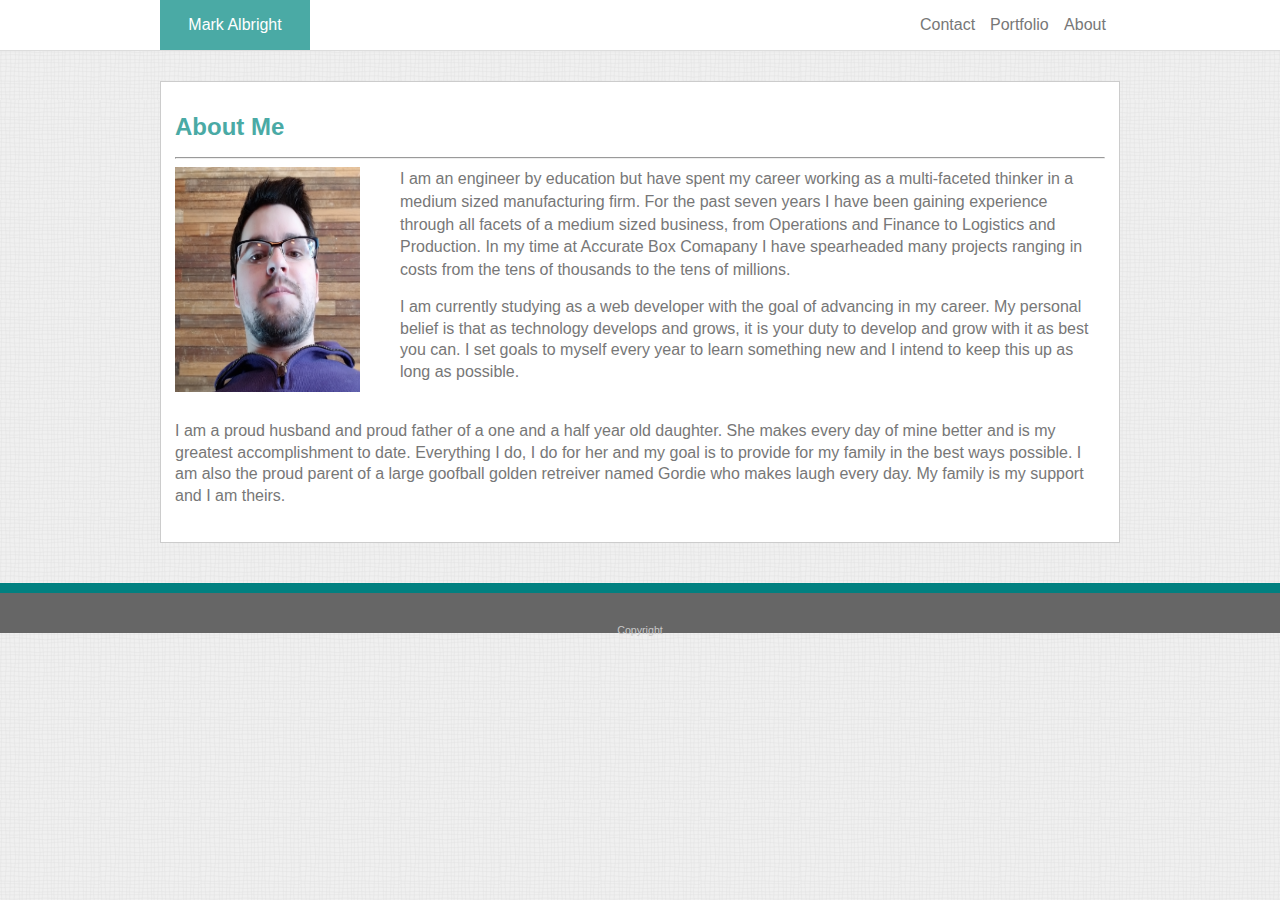
<file: index.html>
<!DOCTYPE html>
<html>
<head>

    <title>Mark Albright Portfolio</title>
    <!--<link rel="stylesheet" type="text/css" href="assets/reset.css">-->
    <link rel="stylesheet" type="text/css" href="assets/style.css">
    <meta name="viewport" content="width=device-width, initial-scale=1.0">
</head> 

<body>
    <!--Header bar across the top of the page-->
    <div id="header">
        <div id="inner">
            <div id="name">
                <p><a href="index.html"  style="color:white">Mark Albright</a></p>
            </div>
            <div class="about">
                <p>About</p>
            </div>
            <div class="folio">
                <p><a href="portfolio.html">Portfolio</a></p>
            </div>
            <div class="contact">
                <p><a href="contact.html">Contact</a></p>
            </div>
        </div>
    </div>
    

    <!--Bio page including picture-->
    <div id="bio">
        <h2 style="color: #4aaaa5">About Me</h2>
        <hr>

        

        <p class="tab">
            <img src = "assets/bio.jpg" alt = "Me" class="bioimage">
            I am an engineer by education but have spent my career working as a multi-faceted thinker in a medium sized manufacturing firm.  For the past seven years I have been gaining experience through all facets of a medium sized business, from Operations and Finance to Logistics and Production.  In my time at Accurate Box Comapany I have spearheaded many projects ranging in costs from the tens of thousands to the tens of millions.
        </p>
        <br>
        
        <p>
            I am currently studying as a web developer with the goal of advancing in my career.  My personal belief is that as technology develops and grows, it is your duty to develop and grow with it as best you can.  I set goals to myself every year to learn something new and I intend to keep this up as long as possible.
        </p>
        <br>
        
        <p class="end">
            I am a proud husband and proud father of a one and a half year old daughter.  She makes every day of mine better and is my greatest accomplishment to date.  Everything I do, I do for her and my goal is to provide for my family in the best ways possible.  I am also the proud parent of a large goofball golden retreiver named Gordie who makes laugh every day.  My family is my support and I am theirs.
        </p>
        <br>

    </div>

    <!--Footer at the bottom of the page-->
    <div class="foot">
        <p class="footnote">Copyright</p>
    </div>













</body>
    



    
        

</html>
</file>
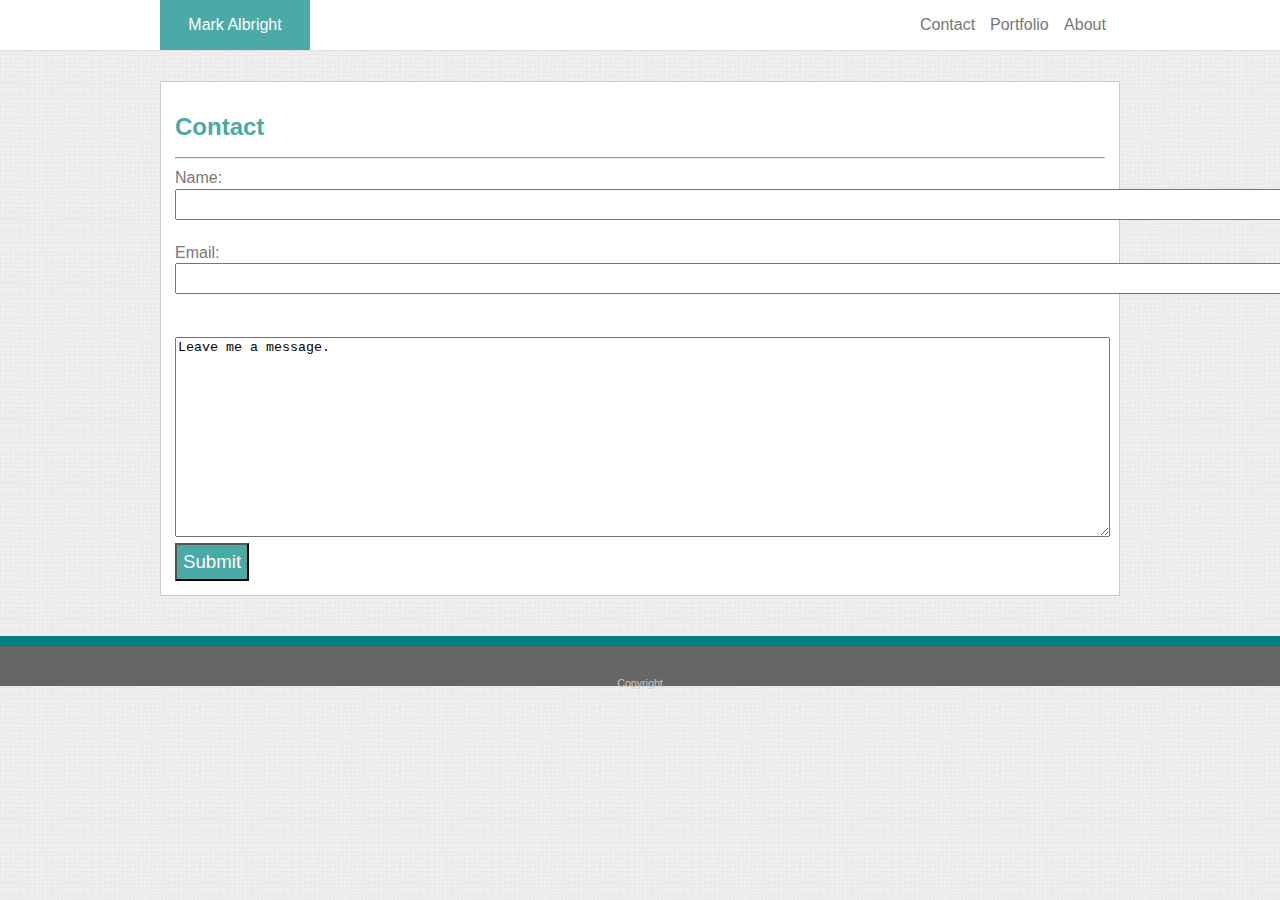
<file: contact.html>
<!DOCTYPE html>
<html>
<head>

    <title>Mark Albright Portfolio</title>
    <!--<link rel="stylesheet" type="text/css" href="assets/reset.css">-->
    <link rel="stylesheet" type="text/css" href="assets/style.css">
    <meta name="viewport" content="width=device-width, initial-scale=1.0">
</head> 

<body>
    <!--Header bar across the top of the page-->
    <div id="header">
        <div id="inner">
            <div id="name">
                <p><a href="index.html"  style="color:white">Mark Albright</a></p>
            </div>
            <div class="about">
                <p><a href="index.html">About</a></p>
            </div>
            <div class="folio">
                <p><a href="portfolio.html">Portfolio</a></p>
            </div>
            <div class="contact">
                <p><a href="contact.html">Contact</a></p>
            </div>
        </div>
    </div>

    <div id="bio">
            <h2 style="color: #4aaaa5">Contact</h2>
            <hr>
    
            <form>
                    Name:<br>
                    <input type="text" name="Your Name" size="155" class="form">
                    <br>
                    <br>
                    Email:<br>
                    <input type="text" name="example@gmail.com" size="155" class="form">
            </form>
            <br>
            <br>
            <form action="/action_page.php">
                    <textarea name="message" class="textarea">Leave me a message.</textarea>
                    <br>
                    <input type="submit" style="color: white">
            </form>
    
        </div>





         <!--Footer at the bottom of the page-->
    <div class="foot">
            <p class="footnote">Copyright</p>
        </div>
</file>
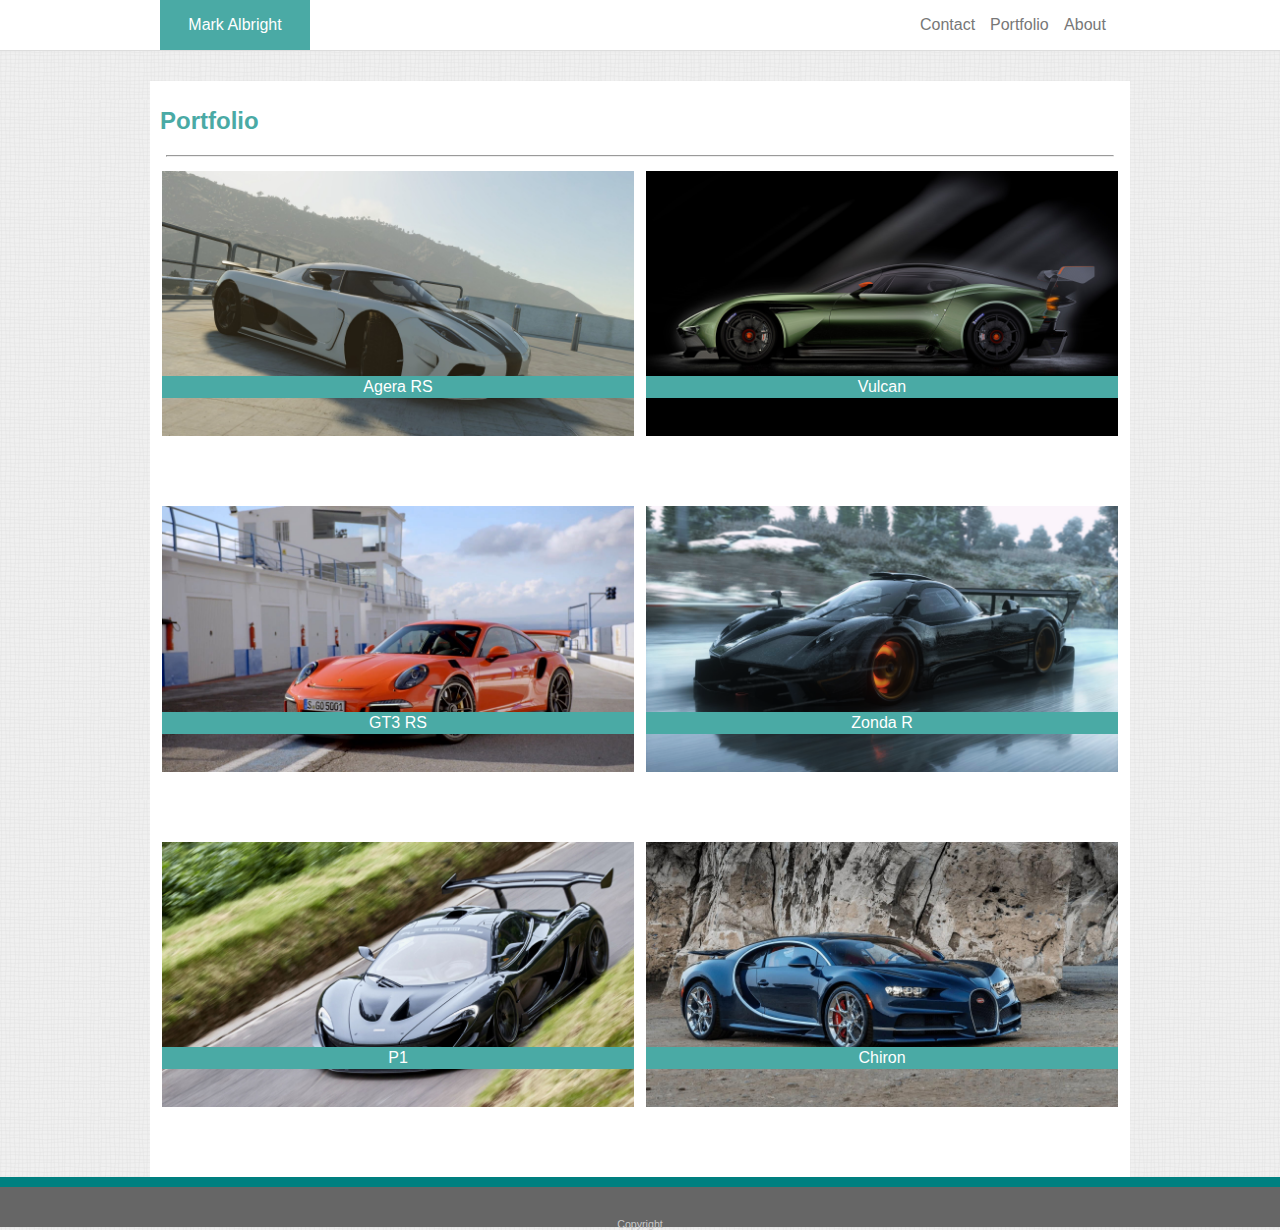
<file: portfolio.html>
<!DOCTYPE html>
<html>
<head>

    <title>Mark Albright Portfolio</title>
    <!--<link rel="stylesheet" type="text/css" href="assets/reset.css">-->
    <link rel="stylesheet" type="text/css" href="assets/style.css">
    <meta name="viewport" content="width=device-width, initial-scale=1.0">
</head> 

<body>
    <!--Header bar across the top of the page-->
    <div id="header">
        <div id="inner">
            <div id="name">
                <p><a href="index.html"  style="color:white">Mark Albright</a></p>
            </div>
            <div class="about">
                <p><a href="index.html">About</a></p>
            </div>
            <div class="folio">
                <p><a href="portfolio.html">Portfolio</a></p>
            </div>
            <div class="contact">
                <p><a href="contact.html">Contact</a></p>
            </div>
        </div>
    </div>

    <!--Gallery of Images-->
    <div class="gallery">
        <h2 id="portfolio">Portfolio</h2>
        <hr style="width:98%">
        <div class="row">
            <div class="column">
                <img src="assets/agera.jpg" alt="Agera RS" style="width:100%">
                <p class="caption">Agera RS</p>
            </div>
            <div class="column">
                <img src="assets/vulcan.jpg" alt="Vulcan" style="width:100%">
                <p class="caption">Vulcan</p>
            </div>
        </div>
        <div class="row">
            <div class="column">
                <img src="assets/gt3rs.jpg" alt="GT3 RS" style="width:100%">
                <p class="caption">GT3 RS</p>
            </div>
            <div class="column">
                <img src="assets/zondar.png" alt="Zonda R" style="width:100%">
                <p class="caption">Zonda R</p>
            </div>
        </div>
        <div class="row">
            <div class="column">
                <img src="assets/p1.jpg" alt="P1" style="width:100%">
                <p class="caption">P1</p>
            </div>
            <div class="column">
                <img src="assets/chiron.jpg" alt="Chiron" style="width:100%">
                <p class="caption">Chiron</p>
            </div>
        </div>
    </div>
    





     <!--Footer at the bottom of the page-->
     <div class="foot">
            <p class="footnote">Copyright</p>
    </div>

    </body>
    </html>
</file>
<file: assets/style.css>
#bio {
    
    width: 960px;
    margin: 0 auto;
    background-color: #ffffff;
    padding: 14px;
    border: 0.5px solid #cccccc;
    line-height: 135%;
    margin-bottom: 40px;
}

body{
    background-color: #f0f0f0;
    background-image: url("wavegrid.png");
}

html, body, div, span, applet, object, iframe,
h1, h3, h4, h5, h6, p, blockquote, pre,
a, abbr, acronym, address, big, cite, code,
del, dfn, em, img, ins, kbd, q, s, samp,
small, strike, strong, sub, sup, tt, var,
b, u, i, center,
dl, dt, dd, ol, ul, li,
fieldset, form, label, legend,
table, caption, tbody, tfoot, thead, tr, th, td,
article, aside, canvas, details, embed, 
figure, figcaption, footer, hgroup, 
menu, nav, output, ruby, section, summary,
time, mark, audio, video {
    font-family: Arial, Helvetica Neue, Helvetica, sans-serif;
    color: #777777;
    border-color: #dddddd

}



#header {
    background-color: #ffffff;
    overflow: hidden;
    width: 100%;   
    margin: 0 auto;
    border-bottom: 1px solid #dddddd;
    margin-bottom: 30px;
    color: white;
  }

#inner {
    width: 960px;
    margin: 0 auto;
    color: #e9e9e9;
}
  
 
  
  #name{
      float: left;
      width: 150px;
      height: 50px;      
      text-align: center;
      background-color: #4aaaa5;
      color: white;

  }
  .about{
      float: right;
      width: 70px;
      height: 50px;
      padding-left: 10px;
      padding-right: 10px;
      text-align: center;
      vertical-align: middle;

  }
  .folio{
      float: right;
      width: 70px;
      height: 50px;
      padding-left: 10px;
      padding-right: 10px;
      text-align: center;

  }
.contact{
    float: right;
    width: 70px;
    height: 50px;
    padding-left: 10px;
    padding-right: 10px;
    text-align: center;

}

p {
    vertical-align: middle;
}

.tab {
    
    display: inline;
}

.bioimage {
	width: 225px;
    height: 225px;
    float: left;
    padding-right: 40px;
   
}

.end {
    margin: 0;
}

.foot {
    background-color: #666666;
    color: white;
    text-align: center;
    height: 50px;
    border-top: 10px solid teal;
    font-size: 8pt;
    
    
}

.footnote {
    padding-top: 20px;
    color: rgb(200,200,200);
}

a {
    text-decoration: none;
}

.textarea {
    width: 935px;
    height: 200px;
    margin: 0 auto;
}

input[type=submit] {
    font-size: 14pt;
    background-color: #4aaaa5;
    padding: 6px;
}

.form {
    padding-top: 6px;
    padding-bottom: 6px;
}

* {
    box-sizing: border-box;
}

body {
    margin: 0;
    font-family: Arial;
}

.header {
    text-align: center;
    padding: 32px;
}

.gallery {
    width: 980px;
    margin: 0 auto;
    background: white;
    padding: 6px;
}

.caption {
    background: #4aaaa5;
    color: #fff;
    text-align: center;
    display: block;
    position: relative;
    bottom: 80px;
    padding: 2px 0px;
}
/* Three image containers (use 25% for four, and 50% for two, etc) */
.column {
    float: left;
    width: 50%;
    padding: 6px;
    
  }
  
  /* Clear floats after image containers */
  .row::after {
    content: "";
    clear: both;
    display: table;
  }

  #portfolio {
      padding-left: 4px;
      color: #4aaaa5;
  }

@media only screen and (max-width:980px) {
    #bio {
        width: 735px;
    }
    .gallery {
        width: 100%;
    }
    .column {
        width: 100%;
    }
}

@media only screen and (max-width:768px) {
    #bio {
        width: 480px;
    }
    .gallery {
        width: 100%;
    }
    .column {
        width: 45%;
    }
}

@media only screen and (max-width:640px) {
    #bio {
        width: 480px;
    }
    .column {
        width: 100%;
    }
    .gallery {
        width: 100%;
    }
    #header {
        position: fixed;
    }
    
}
</file>
